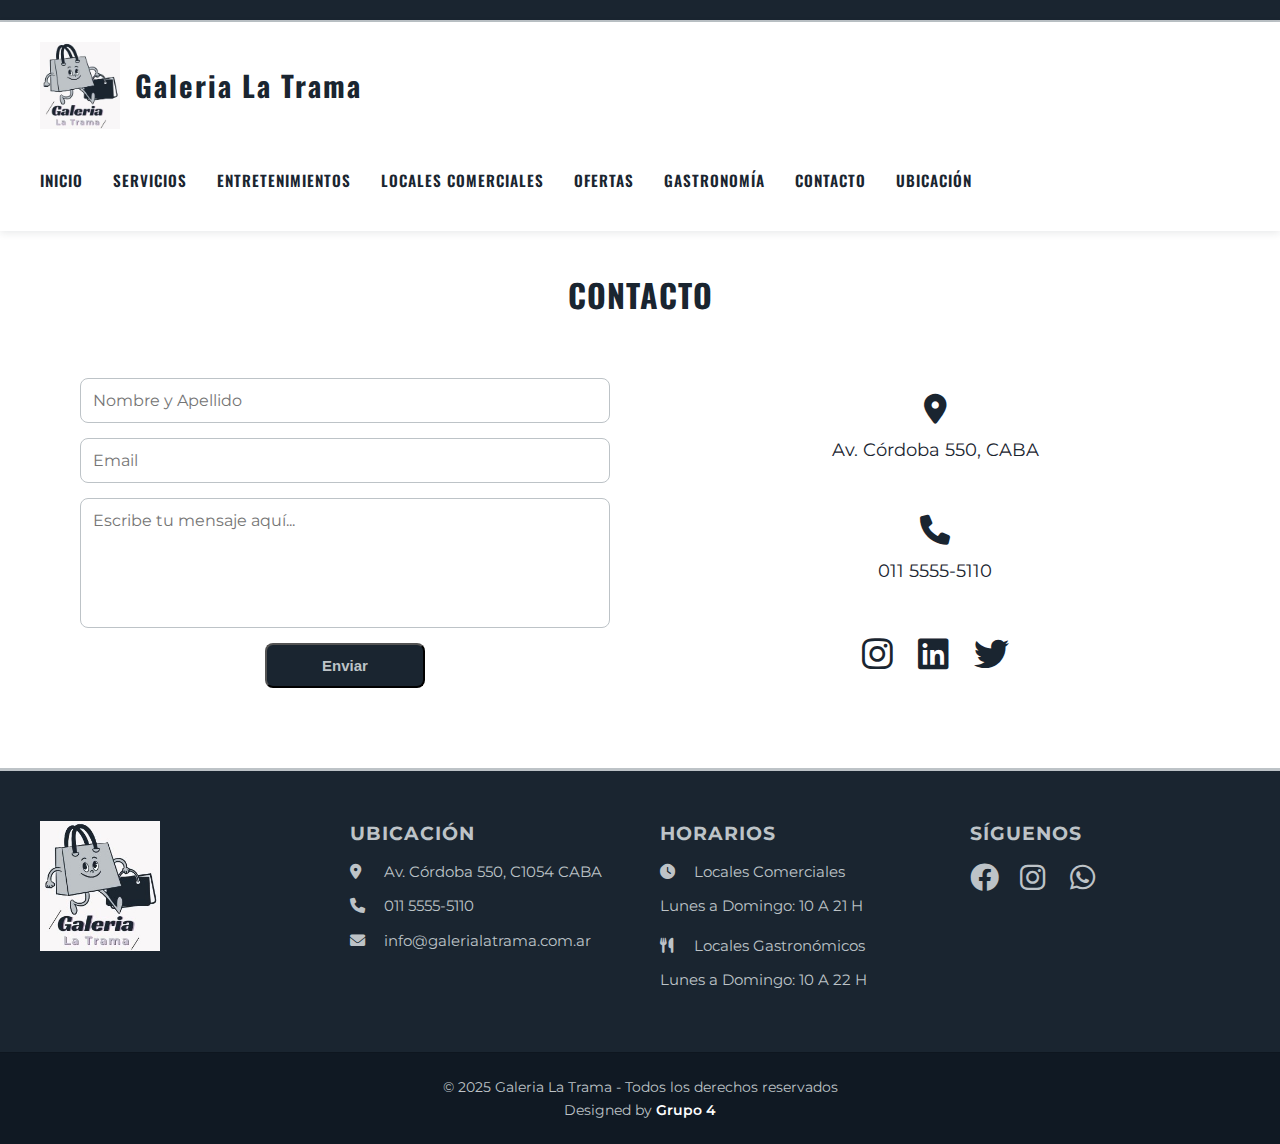
<file: contacto.html>
<!DOCTYPE html>
<html>
    <head>
    <meta charset="UTF-8">
    <meta name="viewport" content="width=device-width, initial-scale=1.0">
    <title>Galeria La Trama - Contacto</title>
    <link rel="stylesheet" href="/estilos.css">
    <link href="https://fonts.googleapis.com/css2?family=Montserrat:wght@400;700&family=Oswald:wght@500;700&display=swap" rel="stylesheet">
    <link rel="stylesheet" href="https://cdnjs.cloudflare.com/ajax/libs/font-awesome/6.0.0/css/all.min.css">
</head>
    <body>
        <header class="header-top">
            <div class="header-info">
            </div>
        </header>

        <header class="header-flex">
            <div class="logo-container">
                <img src="/img/logo.jpg" alt="Logo Galerías" class="logo">
                <div class="gallery-title">
                    <h1>Galeria La Trama</h1>
                </div>
            </div>
            <nav>
                <ul class="nav-menu-horizontal">
                    <li><a href="/index.html">Inicio</a></li>
                    <li><a href="/servicios.html">Servicios</a></li>
                    <li><a href="/entretenimento.html">Entretenimientos</a></li>
                    <li><a href="/locales-comerciales.html">Locales Comerciales</a></li>
                    <li><a href="/promociones.html">Ofertas</a></li>
                    <li><a href="/gastronomia.html">Gastronomía</a></li>
                    <li><a href="/contacto.html">Contacto</a></li>
                    <li><a href="/ubicacion.html">Ubicación</a></li>
                </ul>
            </nav>
        </header>

<!-- Contacto -->
<section class="contacto-section">
    <h2 class="contacto-title">Contacto</h2>

    <div class="contacto-container">
        <form class="contacto-form" id="contactoForm">
    <input type="text" id="nombreApellido" placeholder="Nombre y Apellido" required>
    <input type="email" id="email" placeholder="Email" required>
    <textarea placeholder="Escribe tu mensaje aquí..."></textarea>
    <button class="btn-enviar" type="submit">Enviar</button>
       </form>


        
        <div class="contacto-info">
            <div class="info-item">
                <i class="fa-solid fa-location-dot"></i>
                <p>Av. Córdoba 550, CABA</p>
            </div>

            <div class="info-item">
                <i class="fa-solid fa-phone"></i>
                <p>011 5555-5110</p>
            </div>

            <div class="social-icons-contacto">
                <a href="https://www.instagram.com/"><i class="fab fa-instagram"></i></a>
                <a href="https://www.linkedin.com/"><i class="fab fa-linkedin"></i></a>
                <a href="https://x.com/"><i class="fab fa-twitter"></i></a>
            </div>
        </div>
    </div>
</section>
<!-- Fin Contacto -->

        
        <footer class="footer-gallery">
            <div class="footer-container">
                <div class="footer-section">
                    <div class="footer-logo">
                        <img src="/img/logo.jpg" alt="Logo Galerías" class="footer-logo-img">
                    </div>
                </div>

                <div class="footer-section">
                    <h3>UBICACIÓN</h3>
                    <p><i class="fas fa-map-marker-alt"></i> Av. Córdoba 550, C1054 CABA</p>
                    <p><i class="fas fa-phone"></i> 011 5555-5110</p>
                    <p><i class="fas fa-envelope"></i> info@galerialatrama.com.ar</p>
                </div>

                <div class="footer-section">
                    <h3>HORARIOS</h3>
                    <p><i class="fas fa-clock"></i> Locales Comerciales</p>
                    <p>Lunes a Domingo: 10 A 21 H</p>
                    <p style="margin-top: 15px;"><i class="fas fa-utensils"></i> Locales Gastronómicos</p>
                    <p>Lunes a Domingo: 10 A 22 H</p>
                </div>

                <div class="footer-section">
                    <h3>SÍGUENOS</h3>
                    <div class="social-links">
                        <a href="#" aria-label="Facebook"><i class="fab fa-facebook"></i></a>
                        <a href="#" aria-label="Instagram"><i class="fab fa-instagram"></i></a>
                        <a href="#" aria-label="WhatsApp"><i class="fab fa-whatsapp"></i></a>
                    </div>
                </div>
            </div>

            <div class="footer-bottom">
                <p>&copy; 2025 Galeria La Trama - Todos los derechos reservados</p>
                <p>Designed by <span class="designer">Grupo 4</span></p>
            </div>
        </footer>

<!-- JS -->
 <script src="/main.js"></script>        
    </body>
</html>
</file>
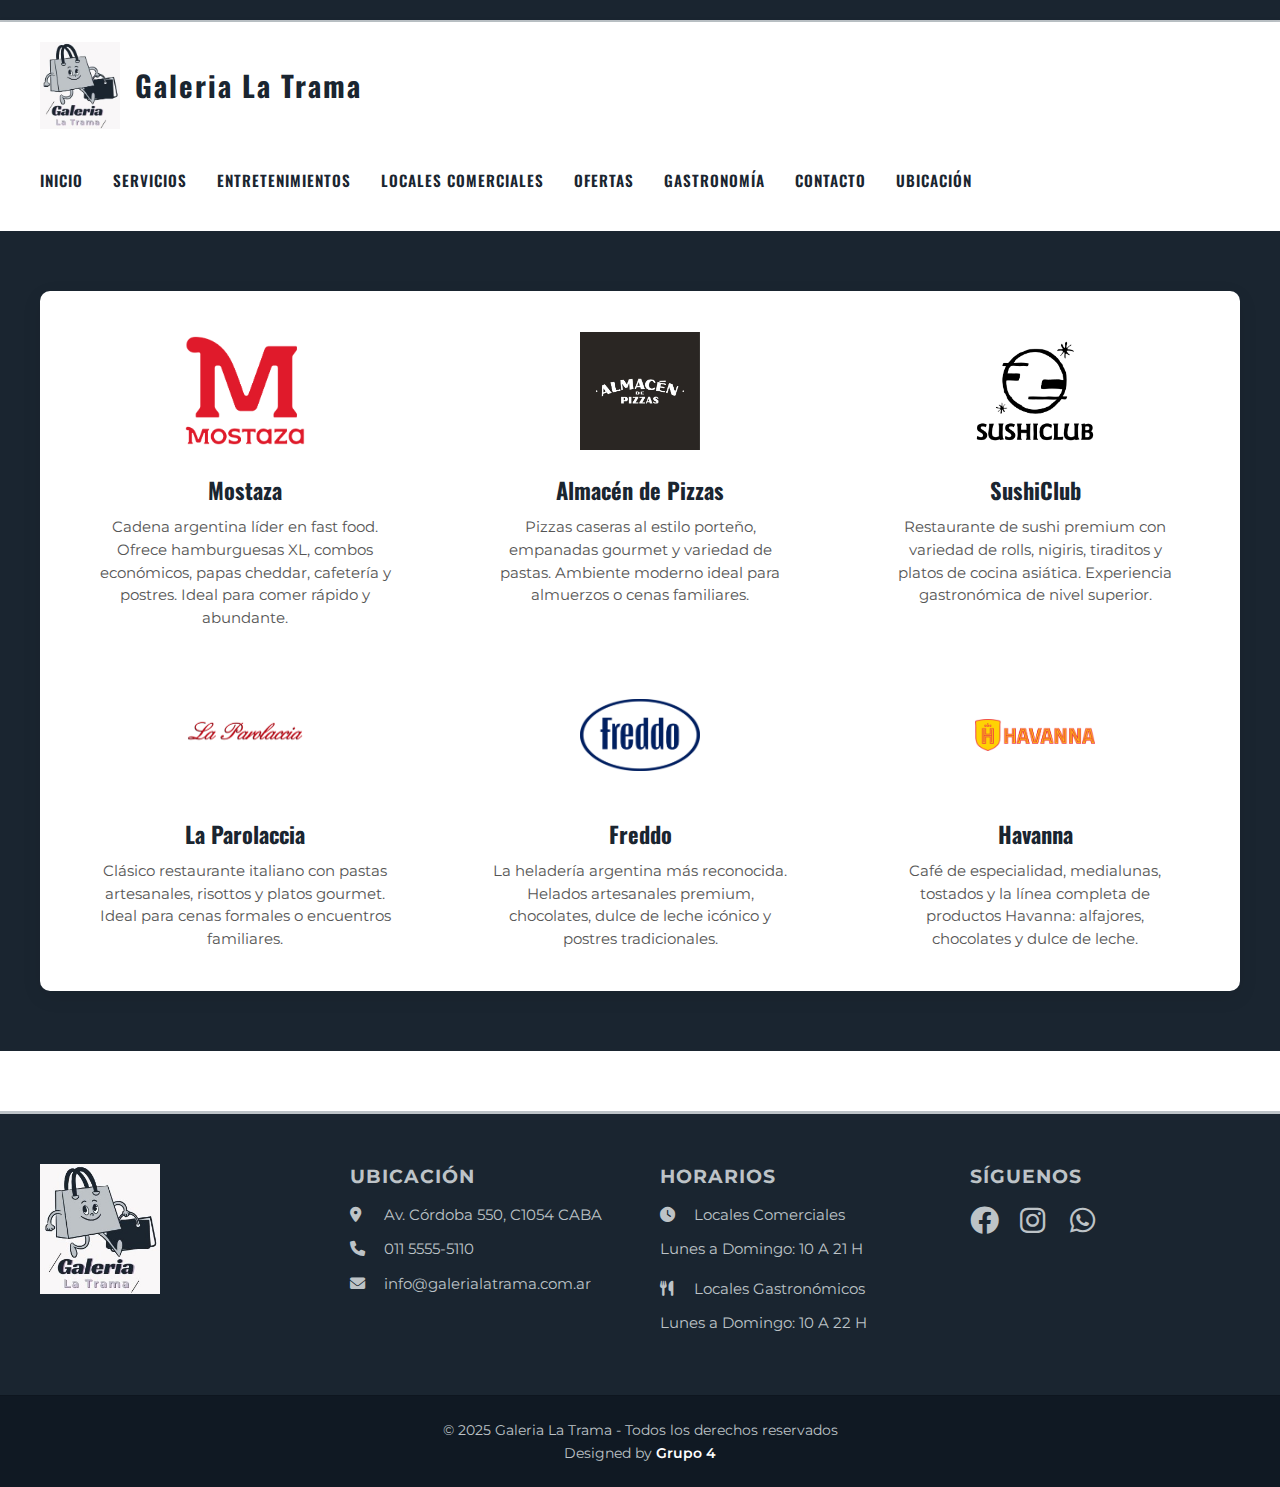
<file: gastronomia.html>
<!DOCTYPE html>
<html>
    <head>
    <meta charset="UTF-8">
    <meta name="viewport" content="width=device-width, initial-scale=1.0">
    <title>Galeria La Trama - Gastronomía</title>
    <link rel="stylesheet" href="/estilos.css">
    <link href="https://fonts.googleapis.com/css2?family=Montserrat:wght@400;700&family=Oswald:wght@500;700&display=swap" rel="stylesheet">
    <link rel="stylesheet" href="https://cdnjs.cloudflare.com/ajax/libs/font-awesome/6.0.0/css/all.min.css">
</head>
    <body>
        <header class="header-top">
            <div class="header-info">
            </div>
        </header>

        <header class="header-flex">
            <div class="logo-container">
                <img src="/img/logo.jpg" alt="Logo Galerías" class="logo">
                <div class="gallery-title">
                    <h1>Galeria La Trama</h1>
                </div>
            </div>
            <nav>
                <ul class="nav-menu-horizontal">
                    <li><a href="/index.html">Inicio</a></li>
                    <li><a href="/servicios.html">Servicios</a></li>
                    <li><a href="/entretenimento.html">Entretenimientos</a></li>
                    <li><a href="/locales-comerciales.html">Locales Comerciales</a></li>
                    <li><a href="/promociones.html">Ofertas</a></li>
                    <li><a href="/gastronomia.html">Gastronomía</a></li>
                    <li><a href="/contacto.html">Contacto</a></li>
                    <li><a href="/ubicacion.html">Ubicación</a></li>
                </ul>
            </nav>
        </header>

<!-- Gastronomía -->
<section class="gastronomia-section">
    <div class="gastronomia-container">

        <div class="local">
            <img class="local-logo" src="/img/Mostaza.png" alt="Mostaza Logo">
            <h3>Mostaza</h3>
            <p>Cadena argentina líder en fast food. Ofrece hamburguesas XL, combos económicos, papas cheddar, cafetería y postres. Ideal para comer rápido y abundante.</p>
        </div>

        <div class="local">
            <img class="local-logo" src="/img/almacen.avif" alt="Almacén de Pizzas Logo">
            <h3>Almacén de Pizzas</h3>
            <p>Pizzas caseras al estilo porteño, empanadas gourmet y variedad de pastas. Ambiente moderno ideal para almuerzos o cenas familiares.</p>
        </div>

        <div class="local">
            <img class="local-logo" src="/img/SushiClub.png" alt="SushiClub Logo">
            <h3>SushiClub</h3>
            <p>Restaurante de sushi premium con variedad de rolls, nigiris, tiraditos y platos de cocina asiática. Experiencia gastronómica de nivel superior.</p>
        </div>

        <div class="local">
            <img class="local-logo" src="/img/La Parolaccia.webp" alt="La Parolaccia Logo">
            <h3>La Parolaccia</h3>
            <p>Clásico restaurante italiano con pastas artesanales, risottos y platos gourmet. Ideal para cenas formales o encuentros familiares.</p>
        </div>

        <div class="local">
            <img class="local-logo" src="/img/Freddo.png" alt="Freddo Logo">
            <h3>Freddo</h3>
            <p>La heladería argentina más reconocida. Helados artesanales premium, chocolates, dulce de leche icónico y postres tradicionales.</p>
        </div>

        <div class="local">
            <img class="local-logo" src="/img/Havanna.png" alt="Havanna Logo">
            <h3>Havanna</h3>
            <p>Café de especialidad, medialunas, tostados y la línea completa de productos Havanna: alfajores, chocolates y dulce de leche.</p>
        </div>

    </div>
</section>
<!-- Fin Gastronomia -->

        
        <footer class="footer-gallery">
            <div class="footer-container">
                <div class="footer-section">
                    <div class="footer-logo">
                        <img src="/img/logo.jpg" alt="Logo Galerías" class="footer-logo-img">
                    </div>
                </div>

                <div class="footer-section">
                    <h3>UBICACIÓN</h3>
                    <p><i class="fas fa-map-marker-alt"></i> Av. Córdoba 550, C1054 CABA</p>
                    <p><i class="fas fa-phone"></i> 011 5555-5110</p>
                    <p><i class="fas fa-envelope"></i> info@galerialatrama.com.ar</p>
                </div>

                <div class="footer-section">
                    <h3>HORARIOS</h3>
                    <p><i class="fas fa-clock"></i> Locales Comerciales</p>
                    <p>Lunes a Domingo: 10 A 21 H</p>
                    <p style="margin-top: 15px;"><i class="fas fa-utensils"></i> Locales Gastronómicos</p>
                    <p>Lunes a Domingo: 10 A 22 H</p>
                </div>

                <div class="footer-section">
                    <h3>SÍGUENOS</h3>
                    <div class="social-links">
                        <a href="#" aria-label="Facebook"><i class="fab fa-facebook"></i></a>
                        <a href="#" aria-label="Instagram"><i class="fab fa-instagram"></i></a>
                        <a href="#" aria-label="WhatsApp"><i class="fab fa-whatsapp"></i></a>
                    </div>
                </div>
            </div>

            <div class="footer-bottom">
                <p>&copy; 2025 Galeria La Trama - Todos los derechos reservados</p>
                <p>Designed by <span class="designer">Grupo 4</span></p>
            </div>
        </footer>

    </body>
</html>
</file>
<file: estilos.css>
/* ============================================================
   RESET + BASE
   ============================================================ */
* {
    margin: 0;
    padding: 0;
    box-sizing: border-box;
}

body {
    font-family: 'Montserrat', Arial, Helvetica, sans-serif;
    background-color: #ffffff;
    padding: 0;
}

/* ============================================================
   HEADER TOP
   ============================================================ */
.header-top {
    background-color: #1A2530;
    color: #BDC3C7;
    padding: 10px 20px;
    text-align: right;
    font-size: 0.9em;
    border-bottom: 2px solid #BDC3C7;
}

.header-top p {
    margin: 5px 0;
    font-weight: 500;
}

/* ============================================================
   HEADER PRINCIPAL
   ============================================================ */
.header-flex {
    display: flex;
    justify-content: space-between;
    align-items: center;
    padding: 20px 40px;
    background-color: #FFFFFF;
    box-shadow: 0 2px 8px rgba(26, 37, 48, 0.1);
    flex-wrap: wrap;
    gap: 20px;
}

.logo-container {
    display: flex;
    align-items: center;
    gap: 15px;
}

.logo {
    width: 80px;
    height: auto;
}

.gallery-title h1 {
    font-size: 1.8em;
    font-family: 'Oswald', sans-serif;
    color: #1A2530;
    margin: 0;
    font-weight: 700;
    letter-spacing: 2px;
}

.gallery-title p {
    font-size: 0.95em;
    color: #88949D;
    margin-top: 5px;
    font-style: italic;
}

/* ============================================================
   NAV MENÚ HORIZONTAL
   ============================================================ */
nav {
    display: flex;
    justify-content: center;
    margin: 20px 0;
}

.nav-menu-horizontal {
    list-style: none;
    display: flex;
    gap: 30px;
    margin: 0;
    padding: 0;
}

.nav-menu-horizontal a {
    text-decoration: none;
    color: #1A2530;
    font-weight: 600;
    font-size: 1em;
    text-transform: uppercase;
    letter-spacing: 1px;
    transition: color 0.3s ease;
    font-family: 'Oswald', sans-serif;
}

.nav-menu-horizontal a:hover {
    color: #BDC3C7;
    border-bottom: 2px solid #1A2530;
}

/* ============================================================
   SECCIÓN ENTRETENIMIENTO (Unificada con Locales)
   ============================================================ */
nav ul {
    list-style: none;
    margin: 0;
    padding: 0;
    display: flex;
    justify-content: flex-start;
    gap: 20px;
}

.entretenimiento h2 {
    text-align: center;
    margin-bottom: 20px;
}

.grid-entretenimiento {
    display: grid;
    grid-template-columns: repeat(2, 1fr);
    gap: 40px;
    margin-top: 40px;
}

.card {
    background-color: #ffffff;
    padding: 15px;
    border-radius: 10px;
    text-align: center;
    box-shadow: 0 2px 8px rgba(255, 255, 255, 0.1);
}

.card img {
    width: 70%;
    border-radius: 8px;
    height: 200px;
    object-fit: cover;
    margin-bottom: 10px;
}

.card h3 {
    margin-top: 0;
}

/* ============================================================
   SECCIÓN LOCALES
   ============================================================ */
.locales h2 {
    font-size: 30px;
    font-family: 'Montserrat', sans-serif;
    text-align: center;
    margin-bottom: 20px;
}

.grid-logos {
    display: grid;
    grid-template-columns: repeat(auto-fit, minmax(260px, 1fr));
    gap: 30px;
    justify-items: center;
    margin-top: 40px;
}

.logo-wrapper {
    background: #ffffff;
    padding: 20px;
    width: 260px;
    min-height: 330px;
    border-radius: 16px;
    box-shadow: 0 3px 10px rgba(0,0,0,0.12);
    display: flex;
    flex-direction: column;
    align-items: center;
    text-align: center;
    transition: transform .2s ease, box-shadow .2s ease;
}

.logo-wrapper:hover {
    transform: translateY(-5px);
    box-shadow: 0 8px 18px rgba(0,0,0,0.18);
}

.logo-wrapper img {
    width: 140px;
    height: 140px;
    object-fit: contain;
    margin-bottom: 10px;
}

.descripcion {
    font-size: 14px;
    color: #444;
    margin-top: 10px;
    line-height: 1.4;
}

/* ============================================================
   FILTRO DE CATEGORÍAS (Locales)
   ============================================================ */
.categorias {
    display: flex;
    justify-content: center;
    gap: 15px;
    margin: 30px 0;
    flex-wrap: wrap;
}

.categorias button {
    padding: 10px 18px;
    font-size: 16px;
    font-family: 'Montserrat', sans-serif;
    border: 2px solid #1A2530;
    background: #FFFFFF;
    color: #1A2530;
    border-radius: 8px;
    cursor: pointer;
    transition: all 0.2s ease;
}

.categorias button:hover,
.categorias button.active {
    background: #1A2530;
    color: white;
    border-color: #1A2530;
    font-weight: 700;
}

/* ============================================================
   SECCIÓN PROMOCIONES
   ============================================================ */
main {
    background-color: #1A2530;
}

.promo-panel {
    background-color: #FFFFFF;
    padding: 40px 20px;
    border-radius: 8px;
    margin: 20px auto 60px;
    max-width: 1200px;
    text-align: center;
}

.promo-panel h2 {
    font-family: 'Oswald', sans-serif;
    font-size: 2.5em;
    color: #1A2530;
    margin-bottom: 10px;
    font-weight: 700;
}

.promo-subtitle {
    color: #88949D;
    font-size: 1.1em;
    margin-bottom: 30px;
}

/* FILTRO */
.promo-filter {
    display: flex;
    justify-content: center;
    gap: 15px;
    flex-wrap: wrap;
    margin-bottom: 30px;
    align-items: center;
}

.promo-filter label {
    font-weight: 600;
    color: #1A2530;
}

.store-filter {
    padding: 10px 15px;
    border: 2px solid #1A2530;
    background: #FFFFFF;
    border-radius: 5px;
    cursor: pointer;
    font-size: 1em;
    transition: all 0.3s ease;
}

.store-filter:hover {
    background-color: #1A2530;
    color: #FFFFFF;
}

/* GRID DE PROMOCIONES */
.promos-grid {
    display: grid;
    grid-template-columns: repeat(auto-fill, minmax(300px, 1fr));
    gap: 25px;
    margin-top: 30px;
}

/* TARJETA PROMOCIÓN */
.promo-card {
    background: #FFFFFF;
    border-radius: 15px;
    overflow: hidden;
    box-shadow: 0 4px 15px rgba(26, 37, 48, 0.1);
    transition: all 0.3s ease;
    display: flex;
    flex-direction: column;
    position: relative;
    height: 100%;
}

.promo-card:hover {
    transform: translateY(-8px);
    box-shadow: 0 8px 25px rgba(26, 37, 48, 0.2);
}

.promo-badge {
    position: absolute;
    top: 10px;
    right: 10px;
    background: #1A2530;
    color: #FFFFFF;
    padding: 8px 15px;
    border-radius: 20px;
    font-weight: 700;
    font-size: 0.85em;
    text-transform: uppercase;
    z-index: 10;
    box-shadow: 0 2px 8px rgba(0, 0, 0, 0.3);
}

.promo-img {
    width: 100%;
    height: 200px;
    object-fit: cover;
    display: block;
}

.promo-content {
    padding: 20px;
    flex-grow: 1;
    display: flex;
    flex-direction: column;
    justify-content: space-between;
}

.promo-store {
    font-size: 1.4em;
    font-weight: 700;
    color: #1A2530;
    margin: 0 0 10px 0;
    font-family: 'Oswald', sans-serif;
}

.promo-offer {
    font-size: 1.1em;
    font-weight: 600;
    color: #54606B;
    margin: 0 0 10px 0;
}

.promo-text {
    font-size: 0.95em;
    color: #88949D;
    margin: 0 0 15px 0;
    line-height: 1.4;
    flex-grow: 1;
}

.promo-link {
    display: inline-block;
    background: #1A2530;
    color: #FFFFFF;
    padding: 10px 20px;
    text-decoration: none;
    border-radius: 5px;
    font-weight: 600;
    text-align: center;
    transition: all 0.3s ease;
    align-self: flex-start;
}

.promo-link:hover {
    background-color: #BDC3C7;
    color: #1A2530;
}

/* ============================================================
   FOOTER
   ============================================================ */
.footer-gallery {
    background-color: #1A2530;
    color: #BDC3C7;
    border-top: 3px solid #BDC3C7;
    margin-top: 60px;
}

.footer-container {
    display: grid;
    grid-template-columns: repeat(auto-fit, minmax(250px, 1fr));
    gap: 40px;
    padding: 50px 40px;
    max-width: 1400px;
    margin: auto;
}

.footer-section h3 {
    color: #BDC3C7;
    margin-bottom: 15px;
    text-transform: uppercase;
    font-weight: 700;
}

.footer-section p {
    margin: 10px 0;
    font-size: 0.95em;
    line-height: 1.6;
}

.footer-section i {
    color: #BDC3C7;
    width: 20px;
    margin-right: 10px;
}

.footer-logo-img {
    width: 120px;
    height: auto;
}

.social-links {
    display: flex;
    gap: 20px;
    font-size: 1.8em;
}

.social-links a {
    color: #BDC3C7;
    text-decoration: none;
    transition: all 0.3s ease;
}

.social-links a:hover {
    color: white;
    transform: scale(1.2);
}

.rating-links {
    display: flex;
    flex-direction: column;
    gap: 10px;
}

.rating-links a {
    color: #BDC3C7;
    text-decoration: none;
    font-size: 0.9em;
    transition: color 0.3s ease;
}

.rating-links a:hover {
    color: white;
}

.rating-links i {
    margin-right: 8px;
}

.footer-bottom {
    text-align: center;
    padding: 20px;
    border-top: 1px solid #0E161F;
    background-color: #101923;
    font-size: 0.9em;
}

.footer-bottom p {
    margin: 5px 0;
}

.designer {
    color: #BDC3C7;
    font-weight: 600;
}

body {
    margin: 0;
    padding: 0;
    box-sizing: border-box;
    /* Mantenemos Montserrat para el cuerpo */
    font-family: 'Montserrat', Arial, Helvetica, sans-serif;
}

/* ===== HEADER TOP (barra negra) ===== */
.header-top {
    /* Color Principal: Azul Marino Profundo */
    background-color: #1A2530;
    color: #BDC3C7; /* Color Secundario: Plata / Gris Claro */
    padding: 10px 20px;
    text-align: right;
    font-size: 0.9em;
    /* Acento: Se usa Plata para el borde en lugar del antiguo dorado */
    border-bottom: 2px solid #BDC3C7;
}

.header-top p {
    margin: 5px 0;
    font-weight: 500;
}

/* ===== HEADER PRINCIPAL ===== */
.header-flex {
    display: flex;
    justify-content: space-between;
    align-items: center;
    padding: 20px 40px;
    /* Acento: Blanco para el fondo */
    background-color: #FFFFFF;
    /* Sombra usando el Color Principal */
    box-shadow: 0 2px 8px rgba(26, 37, 48, 0.1);
    flex-wrap: wrap;
}

.logo-container {
    display: flex;
    align-items: center;
    gap: 15px;
}

.logo {
    width: 80px;
    height: auto;
}

.gallery-title h1 {
    font-size: 1.8em;
    /* ¡CAMBIO DE FUENTE! */
    font-family: 'Oswald', sans-serif;
    color: #1A2530;
    margin: 0;
    font-weight: 700;
    letter-spacing: 2px;
}

.gallery-title p {
    font-size: 0.95em;
    /* Color Secundario: Plata / Gris Claro (oscurecido ligeramente para mejor contraste) */
    color: #88949D; 
    margin: 5px 0 0 0;
    font-style: italic;
}

/* ===== NAVEGACIÓN ===== */
.nav-menu-horizontal {
    display: flex;
    list-style: none;
    gap: 30px;
    margin: 0;
    padding: 0;
}

.nav-menu-horizontal a {
    text-decoration: none;
    color: #1A2530;
    font-weight: 600;
    font-size: 0.95em;
    transition: color 0.3s ease;
    text-transform: uppercase;
    letter-spacing: 1px;
    /* ¡CAMBIO DE FUENTE! */
    font-family: 'Oswald', sans-serif;
}

.nav-menu-horizontal a:hover {
    /* Color de hover: Color Secundario */
    color: #BDC3C7;
    /* Borde de hover: Color Principal */
    border-bottom: 2px solid #1A2530;
}

/* ===== Contacto ===== */
.contacto-section {
    max-width: 1200px;
    margin: 40px auto;
    padding: 0;
}

.contacto-title {
    text-align: center;
    font-size: 2em;
    font-family: 'Oswald', sans-serif;
    color: #1A2530;
    margin-bottom: 40px;
    text-transform: uppercase;
    letter-spacing: 1px;
}

.contacto-container {
    display: grid;
    grid-template-columns: 1fr 1fr;
    gap: 60px;
    padding: 20px 40px;
}

.contacto-form {
    display: flex;
    flex-direction: column;
    gap: 15px;
}

.contacto-form input,
.contacto-form textarea {
    padding: 12px;
    border-radius: 8px;
    border: 1px solid #BDC3C7;
    font-size: 16px;
    font-family: 'Montserrat', sans-serif;
}

.contacto-form textarea {
    height: 130px;
    resize: none;
}

.btn-enviar {
    width: 160px;
    padding: 12px;
    font-weight: 600;
    background: #1A2530;
    color: #BDC3C7;
    border-radius: 8px;
    font-size: 15px;
    cursor: pointer;
    transition: 0.3s;
    margin: 0 auto;
}

.btn-enviar:hover {
    background: #BDC3C7;
    color: #1A2530;
}

.contacto-info {
    display: flex;
    flex-direction: column;
    align-items: center;
    justify-content: center;
    gap: 55px;
}

.info-item {
    display: flex;
    align-items: center;
    flex-direction: column;
    justify-content: center;
    gap: 15px;
    font-size: 1.1em;
    color: #1A2530;
    text-align: left;
}

.info-item i {
    font-size: 30px;
    color: #1A2530;
}


.social-icons-contacto {
    display: flex;
    gap: 25px;
}

.social-icons-contacto i {
    font-size: 35px;
    color: #1A2530;
    transition: 0.3s;
    cursor: pointer;
}

.social-icons-contacto i:hover {
    color: #BDC3C7;
    transform: scale(1.2);
}

/* ===== Gastronomía ===== */
.gastronomia-section {
    width: 100%;
    background-color: #1A2530; /* fondo azul que rellena los costados */
    padding: 60px 0;           /* espacio arriba/abajo para ver el azul */
}

.gastronomia-container {
    max-width: 1200px;
    margin: 0 auto;
    background: #FFFFFF;       /* caja blanca central */
    padding: 40px 30px;
    border-radius: 10px;
    box-shadow: 0 6px 20px rgba(0,0,0,0.08);
    display: grid;             /* mantiene tu grid original */
    grid-template-columns: repeat(3, 1fr);
    gap: 45px;
}

.gastronomia-title {
    font-size: 2.2em;
    font-family: 'Oswald', sans-serif;
    color: #1A2530;
    margin-bottom: 40px;
    letter-spacing: 1px;
}



/* Local sin caja */
.local {
    text-align: center;
    display: flex;
    flex-direction: column;
    align-items: center;   
    width: 100%;
}

.local-logo {
    width: 120px;
    height: 120px;           
    object-fit: contain;
    margin-bottom: 12px;
}

.local h3 {
    font-family: 'Oswald', sans-serif;
    font-size: 1.4em;
    margin: 10px 0;
    color: #1A2530;
}

.local p {
    font-family: 'Montserrat', sans-serif;
    font-size: 0.95em;
    color: #555;
    line-height: 1.5;
    max-width: 85%;          
    margin: 0 auto;
}


/* ===== FOOTER GALERÍA ===== */
.footer-gallery {
    /* Color Principal: Azul Marino Profundo (Se usaba Negro) */
    background-color: #1A2530;
    /* Color Secundario: Plata / Gris Claro */
    color: #BDC3C7;
    margin-top: 60px;
    /* Borde superior: Color Secundario */
    border-top: 3px solid #BDC3C7;
}

.footer-container {
    display: grid;
    grid-template-columns: repeat(auto-fit, minmax(250px, 1fr));
    gap: 40px;
    padding: 50px 40px;
    max-width: 1400px;
    margin: 0 auto;
}

.footer-section h3 {
    /* Color Secundario: Plata / Gris Claro (Se usaba dorado) */
    color: #BDC3C7;
    font-size: 1.2em;
    margin-bottom: 15px;
    text-transform: uppercase;
    letter-spacing: 1px;
}

.footer-section p {
    margin: 10px 0;
    font-size: 0.95em;
    line-height: 1.6;
}

.footer-section i {
    /* Color Secundario: Plata / Gris Claro (Se usaba dorado) */
    color: #BDC3C7;
    width: 20px;
    margin-right: 10px;
}

.footer-logo-img {
    width: 120px;
    height: auto;
}

/* Redes sociales */
.social-links {
    display: flex;
    gap: 20px;
    font-size: 1.8em;
}

.social-links a {
    /* Color Secundario: Plata / Gris Claro */
    color: #BDC3C7;
    text-decoration: none;
    transition: all 0.3s ease;
}

.social-links a:hover {
    /* Acento: Blanco para el hover */
    color: #FFFFFF;
    transform: scale(1.2);
}

/* Calificaciones */
.rating-links {
    display: flex;
    flex-direction: column;
    gap: 10px;
}

.rating-links a {
    /* Color Secundario: Plata / Gris Claro */
    color: #BDC3C7;
    text-decoration: none;
    font-size: 0.9em;
    transition: color 0.3s ease;
}

.rating-links a:hover {
    /* Acento: Blanco para el hover */
    color: #FFFFFF;
}

.rating-links i {
    margin-right: 8px;
}

/* Contacto */

/* Footer bottom */
.footer-bottom {
    text-align: center;
    padding: 20px;
    /* Borde superior: Color Principal (oscurecido, para un toque de contraste) */
    border-top: 1px solid #0E161F; 
    /* Fondo: Color Principal (oscurecido, para un toque de contraste) */
    background-color: #101923; 
    font-size: 0.9em;
}

.footer-bottom p {
    margin: 5px 0;
}

.designer {
    /* Acento: Blanco */
    color: #FFFFFF;
    font-weight: 600;
}

/* ===== RESPONSIVE ===== */
@media (max-width: 768px) {
    /*Reponsive contacto*/
    .info-item {
        gap: 5px;
    }

    .contacto-container {
        grid-template-columns: 1fr;
        text-align: center;
    }

    .btn-enviar {
        margin: 0 auto;
    }

    /* Responsive Gastronomía */
    .gastronomia-container {
        grid-template-columns: 1fr;
        gap: 30px;
    }

    .local-img {
        height: 200px;
    }

    .header-flex {
        padding: 15px 20px;
        flex-direction: column;
        gap: 20px;
    }

    .nav-menu-horizontal {
        gap: 15px;
        flex-wrap: wrap;
        justify-content: center;
    }

    .nav-menu-horizontal a {
        font-size: 0.85em;
    }

    .gallery-title h1 {
        font-size: 1.3em;
    }

    .promo-panel {
        margin: 10px auto 40px;
        padding: 25px 15px;
    }

    .promo-panel h2 {
        font-size: 1.8em;
    }

    .promo-filter {
        flex-direction: column;
        align-items: stretch;
    }

    .store-filter {
        width: 100%;
    }

    .promos-grid {
        grid-template-columns: 1fr;
    }

    .footer-container {
        grid-template-columns: 1fr;
        padding: 30px 20px;
        gap: 25px;
    }

    .social-links {
        font-size: 1.5em;
    }
    .header-flex {
        padding: 15px 20px;
        flex-direction: column;
    }

    .nav-menu-horizontal {
        gap: 15px;
        flex-wrap: wrap;
        justify-content: center;
        font-size: 0.85em;
    }

    .gallery-title h1 {
        font-size: 1.3em;
    }

    .promo-panel h2 {
        font-size: 1.8em;
    }

    .grid-entretenimiento,
    .grid-logos,
    .promos-grid {
        grid-template-columns: 1fr;
    }

    .promo-filter {
        flex-direction: column;
    }

    .store-filter {
        width: 100%;
    }

    .footer-container {
        grid-template-columns: 1fr;
        padding: 30px 20px;
        gap: 25px;
    }

    .social-links {
        font-size: 1.5em;
    }
}

.promo-panel-locales {
    background-color: #1A2530;
    padding: 40px 20px;
    border-radius: 8px;
    margin: 20px auto 60px;
}


/*Estilos Buscar Locales*/

/* Intro galeria */

.intro-galeria {
    text-align: center;
}

.intro-galeria .intro-text {
    max-width: 900px;
    margin: 30px auto;      /* separa del h2 y del video */
    line-height: 1.6;
    font-size: 1.1rem;
}

.intro-galeria .intro-video-wrapper {
    margin-top: 20px;
}

.promo-panel.locales h3.intro-text {
    max-width: 900px !important;
    margin: 40px auto !important; /* separación arriba y abajo */
    padding: 0 20px;
    display: block;
    line-height: 1.7;
}

.promo-panel.locales .intro-video-wrapper {
    margin-top: 35px !important;
}
</file>
